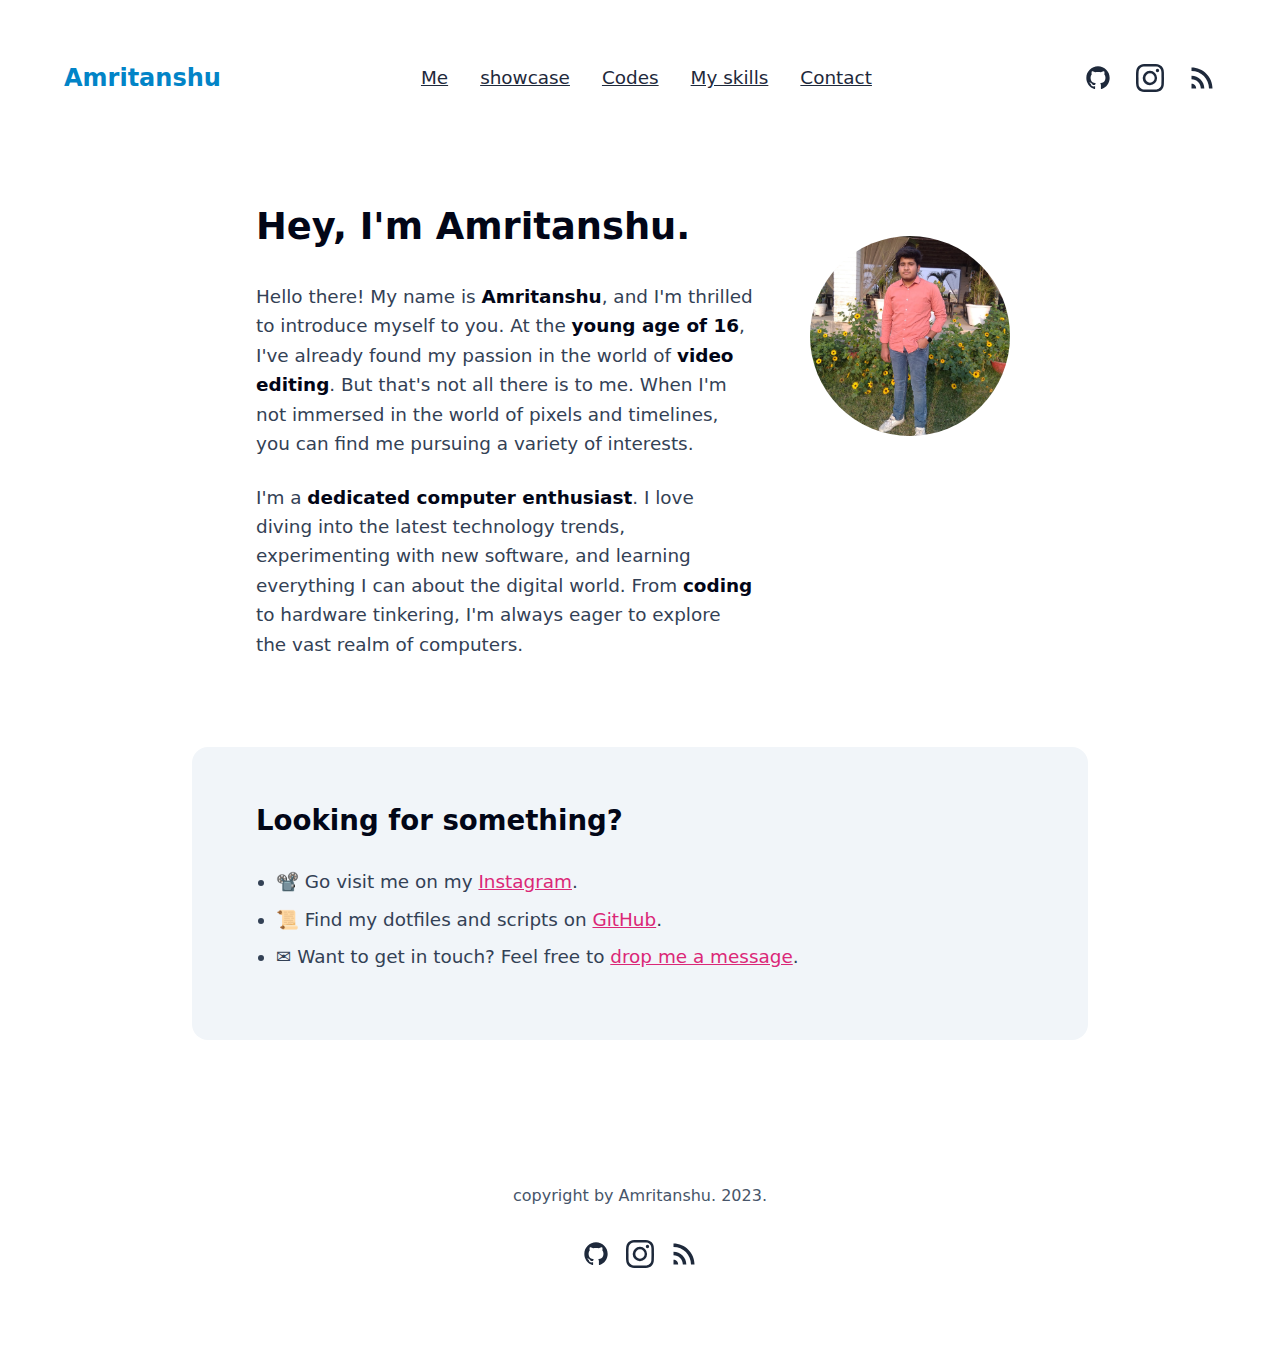
<file: index.html>
<!DOCTYPE html>
<html lang="en">
<head>
	<meta name="generator" content="Hugo 0.116.1">
	<meta charset="UTF-8" />
	<meta name="viewport" content="width=device-width, initial-scale=1.0" />
	<title>Amritanshu</title>
    
    <link rel="preload" href="css/style.css" as="style" onload="this.onload=null;this.rel='stylesheet'">
    <noscript><link rel="stylesheet" href="css/style.css"></noscript>
	<link rel="shortcut icon" href="/Assets/Icon.jpg" type="image/x-icon">
	</head>

<body>

<header class="site-header">
  <nav class="site-nav">
    <a class="logo" href="/index.html">
    Amritanshu 
    </a>

    <ul class="menu">
      <li>
        <a href="/blog">Me</a>
      </li><li>
        <a href="/Showcase/projects.html">showcase</a>
      </li><li>
        <a href="/Showcase/Codes.html">Codes</a>
      </li><li>
        <a href="Showcase/myskills.html">My skills</a>
      </li><li>
        <a href="mailto:anandamritanshu17@gmail.com">Contact</a>
      </li>
    </ul>

    <ul class="menu menu-social">
      <li>
        <a href="https://github.com/amroot141" target="_blank" rel="noopener noreferrer">
          <svg role="img" width="28" height="28" xmlns="http://www.w3.org/2000/svg" viewBox="0 0 24 24" ><title>GitHub</title><path fill='currentColor' d="M12.001 2C6.47598 2 2.00098 6.475 2.00098 12C2.00098 16.425 4.86348 20.1625 8.83848 21.4875C9.33848 21.575 9.52598 21.275 9.52598 21.0125C9.52598 20.775 9.51348 19.9875 9.51348 19.15C7.00098 19.6125 6.35098 18.5375 6.15098 17.975C6.03848 17.6875 5.55098 16.8 5.12598 16.5625C4.77598 16.375 4.27598 15.9125 5.11348 15.9C5.90098 15.8875 6.46348 16.625 6.65098 16.925C7.55098 18.4375 8.98848 18.0125 9.56348 17.75C9.65098 17.1 9.91348 16.6625 10.201 16.4125C7.97598 16.1625 5.65098 15.3 5.65098 11.475C5.65098 10.3875 6.03848 9.4875 6.67598 8.7875C6.57598 8.5375 6.22598 7.5125 6.77598 6.1375C6.77598 6.1375 7.61348 5.875 9.52598 7.1625C10.326 6.9375 11.176 6.825 12.026 6.825C12.876 6.825 13.726 6.9375 14.526 7.1625C16.4385 5.8625 17.276 6.1375 17.276 6.1375C17.826 7.5125 17.476 8.5375 17.376 8.7875C18.0135 9.4875 18.401 10.375 18.401 11.475C18.401 15.3125 16.0635 16.1625 13.8385 16.4125C14.201 16.725 14.5135 17.325 14.5135 18.2625C14.5135 19.6 14.501 20.675 14.501 21.0125C14.501 21.275 14.6885 21.5875 15.1885 21.4875C19.259 20.1133 21.9999 16.2963 22.001 12C22.001 6.475 17.526 2 12.001 2Z"></path></svg>

        </a>
      </li><li>
        <a href="https://instagram.com/am.rit_gg" target="_blank" rel="noopener noreferrer">
         <svg xmlns="http://www.w3.org/2000/svg" width="28" height="28" fill="currentColor" class="bi bi-instagram" viewBox="0 0 16 16">
  <path d="M8 0C5.829 0 5.556.01 4.703.048 3.85.088 3.269.222 2.76.42a3.917 3.917 0 0 0-1.417.923A3.927 3.927 0 0 0 .42 2.76C.222 3.268.087 3.85.048 4.7.01 5.555 0 5.827 0 8.001c0 2.172.01 2.444.048 3.297.04.852.174 1.433.372 1.942.205.526.478.972.923 1.417.444.445.89.719 1.416.923.51.198 1.09.333 1.942.372C5.555 15.99 5.827 16 8 16s2.444-.01 3.298-.048c.851-.04 1.434-.174 1.943-.372a3.916 3.916 0 0 0 1.416-.923c.445-.445.718-.891.923-1.417.197-.509.332-1.09.372-1.942C15.99 10.445 16 10.173 16 8s-.01-2.445-.048-3.299c-.04-.851-.175-1.433-.372-1.941a3.926 3.926 0 0 0-.923-1.417A3.911 3.911 0 0 0 13.24.42c-.51-.198-1.092-.333-1.943-.372C10.443.01 10.172 0 7.998 0h.003zm-.717 1.442h.718c2.136 0 2.389.007 3.232.046.78.035 1.204.166 1.486.275.373.145.64.319.92.599.28.28.453.546.598.92.11.281.24.705.275 1.485.039.843.047 1.096.047 3.231s-.008 2.389-.047 3.232c-.035.78-.166 1.203-.275 1.485a2.47 2.47 0 0 1-.599.919c-.28.28-.546.453-.92.598-.28.11-.704.24-1.485.276-.843.038-1.096.047-3.232.047s-2.39-.009-3.233-.047c-.78-.036-1.203-.166-1.485-.276a2.478 2.478 0 0 1-.92-.598 2.48 2.48 0 0 1-.6-.92c-.109-.281-.24-.705-.275-1.485-.038-.843-.046-1.096-.046-3.233 0-2.136.008-2.388.046-3.231.036-.78.166-1.204.276-1.486.145-.373.319-.64.599-.92.28-.28.546-.453.92-.598.282-.11.705-.24 1.485-.276.738-.034 1.024-.044 2.515-.045v.002zm4.988 1.328a.96.96 0 1 0 0 1.92.96.96 0 0 0 0-1.92zm-4.27 1.122a4.109 4.109 0 1 0 0 8.217 4.109 4.109 0 0 0 0-8.217zm0 1.441a2.667 2.667 0 1 1 0 5.334 2.667 2.667 0 0 1 0-5.334z"/>

        </a>
      </li><li>
        <a href="/index.xml" target="_blank" rel="noopener noreferrer">
          <svg role="img" width="28" height="28" xmlns="http://www.w3.org/2000/svg" viewBox="0 0 24 24" ><title>RSS Feed</title><path fill='currentColor' d="M3 3C12.9411 3 21 11.0589 21 21H18C18 12.7157 11.2843 6 3 6V3ZM3 10C9.07513 10 14 14.9249 14 21H11C11 16.5817 7.41828 13 3 13V10ZM3 17C5.20914 17 7 18.7909 7 21H3V17Z"></path></svg>

        </a>
      </li>
    </ul>
  </nav>
</header>

<main class="content">


<section class="hero">
<div>
<h1>Hey, I&#39;m Amritanshu.</h1>
<p>Hello there! My name is <strong>Amritanshu</strong>, and I'm thrilled to introduce myself to you. At the <strong>young age of 16</strong>, I've already found my passion in the world of <strong>video editing</strong>. But that's not all there is to me. When I'm not immersed in the world of pixels and timelines, you can find me pursuing a variety of interests.
</p>
    <p>I'm a <strong>dedicated computer enthusiast</strong>. I love diving into the latest technology trends, experimenting with new software, and learning everything I can about the digital world. From <strong>coding</strong> to hardware tinkering, I'm always eager to explore the vast realm of computers.
     </p>

</div>
<figure>
    <picture>
     
      <img src="/Assets/main.jpg" alt="Amritanshu" loading="eager" width="150" height="150" />
    </picture>
</figure>


</section>

<div class="card">
    <div class="card-background"></div>
    <div class="card-content">
        <h2 id="looking-for-something">Looking for something?</h2>
<ul>
<li>📽 Go visit me on my <a href="instagram.com/am.rit_gg" target="_blank" rel="noopener"> Instagram</a>.</li>
<li>📜 Find my dotfiles and scripts on <a href="https://github.com/amroot141" target="_blank" rel="noopener">GitHub</a>.</li>
<li>✉ Want to get in touch? Feel free to <a href="mailto:anandamritanshu17@gmail.com">drop me a message</a>.</li>
</ul>

    </div>
</div>

</main>

<footer class="site-footer">
    <p>copyright by Amritanshu. 2023.</p>
   
    <ul class="menu menu-social">
      <li>
        <a href="https://github.com/amroot141" target="_blank" rel="noopener noreferrer">
          <svg role="img" width="28" height="28" xmlns="http://www.w3.org/2000/svg" viewBox="0 0 24 24" ><title>GitHub</title><path fill='currentColor' d="M12.001 2C6.47598 2 2.00098 6.475 2.00098 12C2.00098 16.425 4.86348 20.1625 8.83848 21.4875C9.33848 21.575 9.52598 21.275 9.52598 21.0125C9.52598 20.775 9.51348 19.9875 9.51348 19.15C7.00098 19.6125 6.35098 18.5375 6.15098 17.975C6.03848 17.6875 5.55098 16.8 5.12598 16.5625C4.77598 16.375 4.27598 15.9125 5.11348 15.9C5.90098 15.8875 6.46348 16.625 6.65098 16.925C7.55098 18.4375 8.98848 18.0125 9.56348 17.75C9.65098 17.1 9.91348 16.6625 10.201 16.4125C7.97598 16.1625 5.65098 15.3 5.65098 11.475C5.65098 10.3875 6.03848 9.4875 6.67598 8.7875C6.57598 8.5375 6.22598 7.5125 6.77598 6.1375C6.77598 6.1375 7.61348 5.875 9.52598 7.1625C10.326 6.9375 11.176 6.825 12.026 6.825C12.876 6.825 13.726 6.9375 14.526 7.1625C16.4385 5.8625 17.276 6.1375 17.276 6.1375C17.826 7.5125 17.476 8.5375 17.376 8.7875C18.0135 9.4875 18.401 10.375 18.401 11.475C18.401 15.3125 16.0635 16.1625 13.8385 16.4125C14.201 16.725 14.5135 17.325 14.5135 18.2625C14.5135 19.6 14.501 20.675 14.501 21.0125C14.501 21.275 14.6885 21.5875 15.1885 21.4875C19.259 20.1133 21.9999 16.2963 22.001 12C22.001 6.475 17.526 2 12.001 2Z"></path></svg>

        </a>
      </li><li>
        <a href="https://instagram.com/am.rit_gg" target="_blank" rel="noopener noreferrer">
         <svg xmlns="http://www.w3.org/2000/svg" width="28" height="28" fill="currentColor" class="bi bi-instagram" viewBox="0 0 16 16">
  <path d="M8 0C5.829 0 5.556.01 4.703.048 3.85.088 3.269.222 2.76.42a3.917 3.917 0 0 0-1.417.923A3.927 3.927 0 0 0 .42 2.76C.222 3.268.087 3.85.048 4.7.01 5.555 0 5.827 0 8.001c0 2.172.01 2.444.048 3.297.04.852.174 1.433.372 1.942.205.526.478.972.923 1.417.444.445.89.719 1.416.923.51.198 1.09.333 1.942.372C5.555 15.99 5.827 16 8 16s2.444-.01 3.298-.048c.851-.04 1.434-.174 1.943-.372a3.916 3.916 0 0 0 1.416-.923c.445-.445.718-.891.923-1.417.197-.509.332-1.09.372-1.942C15.99 10.445 16 10.173 16 8s-.01-2.445-.048-3.299c-.04-.851-.175-1.433-.372-1.941a3.926 3.926 0 0 0-.923-1.417A3.911 3.911 0 0 0 13.24.42c-.51-.198-1.092-.333-1.943-.372C10.443.01 10.172 0 7.998 0h.003zm-.717 1.442h.718c2.136 0 2.389.007 3.232.046.78.035 1.204.166 1.486.275.373.145.64.319.92.599.28.28.453.546.598.92.11.281.24.705.275 1.485.039.843.047 1.096.047 3.231s-.008 2.389-.047 3.232c-.035.78-.166 1.203-.275 1.485a2.47 2.47 0 0 1-.599.919c-.28.28-.546.453-.92.598-.28.11-.704.24-1.485.276-.843.038-1.096.047-3.232.047s-2.39-.009-3.233-.047c-.78-.036-1.203-.166-1.485-.276a2.478 2.478 0 0 1-.92-.598 2.48 2.48 0 0 1-.6-.92c-.109-.281-.24-.705-.275-1.485-.038-.843-.046-1.096-.046-3.233 0-2.136.008-2.388.046-3.231.036-.78.166-1.204.276-1.486.145-.373.319-.64.599-.92.28-.28.546-.453.92-.598.282-.11.705-.24 1.485-.276.738-.034 1.024-.044 2.515-.045v.002zm4.988 1.328a.96.96 0 1 0 0 1.92.96.96 0 0 0 0-1.92zm-4.27 1.122a4.109 4.109 0 1 0 0 8.217 4.109 4.109 0 0 0 0-8.217zm0 1.441a2.667 2.667 0 1 1 0 5.334 2.667 2.667 0 0 1 0-5.334z"/>

        </a>
      </li><li>
        <a href="/index.xml" target="_blank" rel="noopener noreferrer">
          <svg role="img" width="28" height="28" xmlns="http://www.w3.org/2000/svg" viewBox="0 0 24 24" ><title>RSS Feed</title><path fill='currentColor' d="M3 3C12.9411 3 21 11.0589 21 21H18C18 12.7157 11.2843 6 3 6V3ZM3 10C9.07513 10 14 14.9249 14 21H11C11 16.5817 7.41828 13 3 13V10ZM3 17C5.20914 17 7 18.7909 7 21H3V17Z"></path></svg>

        </a>
      </li>
    </ul>
</footer>

</body>
</html>
</file>
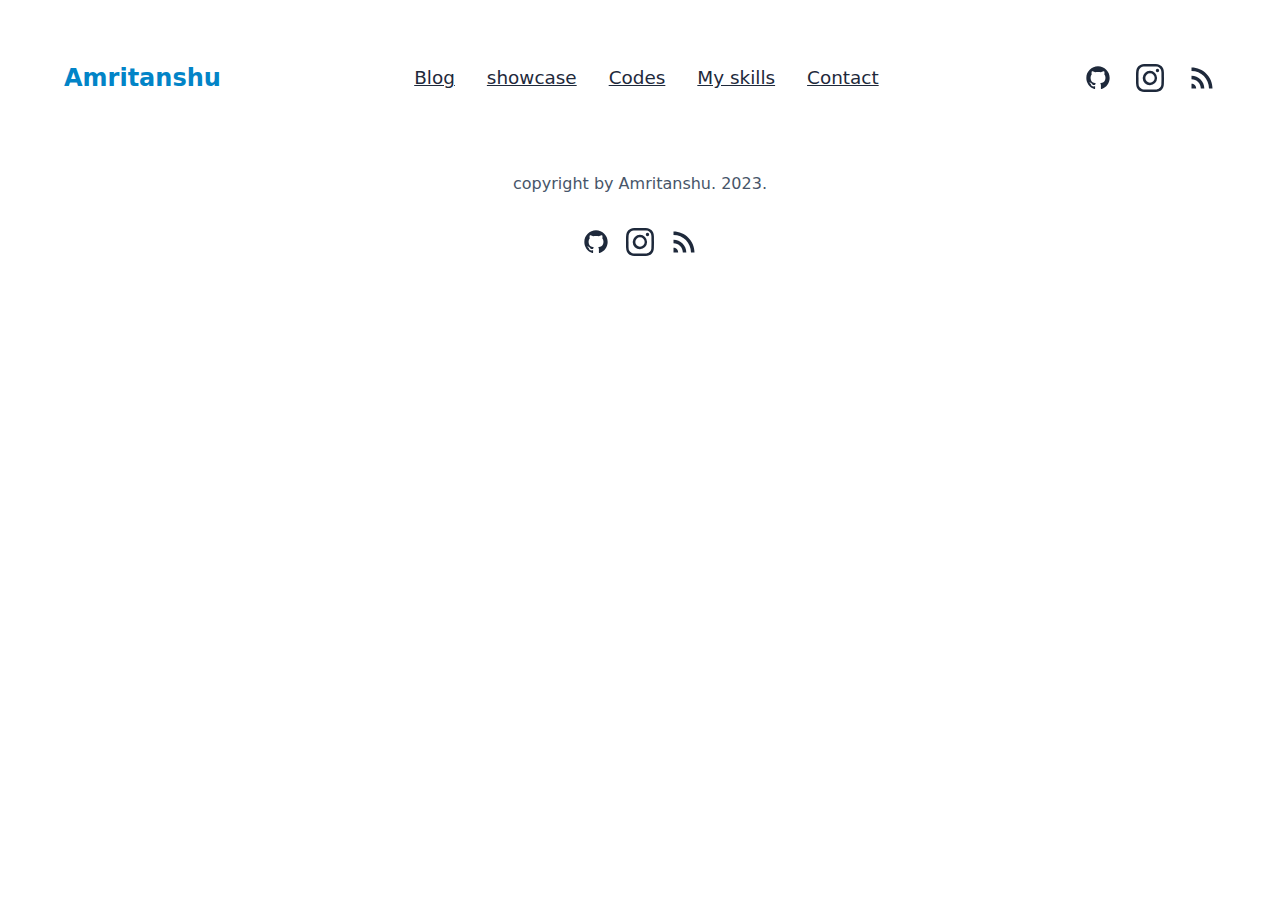
<file: Codes.html>
<html lang="en">
<head>
	<meta name="generator" content="Hugo 0.116.1">
	<meta charset="UTF-8" />
	<meta name="viewport" content="width=device-width, initial-scale=1.0" />
	<title>Amritanshu</title>
    
 <link rel="preload" href="style.css" as="style" onload="this.onload=null;this.rel='stylesheet'">
    <noscript><link rel="stylesheet" href="style.css"></noscript>
    
	<link rel="shortcut icon" href="https://lh3.googleusercontent.com/pw/[base64]w472-h472-s-no?authuser=0" type="image/x-icon">
	</head>

<body>
<header class="site-header">
  <nav class="site-nav">
    <a class="logo" href="/index.html">
    Amritanshu 
    </a>

    <ul class="menu">
      <li>
        <a href="/blog">Blog</a>
      </li><li>
        <a href="Showcase/projects.html">showcase</a>
      </li><li>
        <a href="/Codes.html">Codes</a>
      </li><li>
        <a href="/myskills">My skills</a>
      </li><li>
        <a href="mailto:anandamritanshu17@gmail.com">Contact</a>
      </li>
    </ul>

    <ul class="menu menu-social">
      <li>
        <a href="https://github.com/amroot141" target="_blank" rel="noopener noreferrer">
          <svg role="img" width="28" height="28" xmlns="http://www.w3.org/2000/svg" viewBox="0 0 24 24" ><title>GitHub</title><path fill='currentColor' d="M12.001 2C6.47598 2 2.00098 6.475 2.00098 12C2.00098 16.425 4.86348 20.1625 8.83848 21.4875C9.33848 21.575 9.52598 21.275 9.52598 21.0125C9.52598 20.775 9.51348 19.9875 9.51348 19.15C7.00098 19.6125 6.35098 18.5375 6.15098 17.975C6.03848 17.6875 5.55098 16.8 5.12598 16.5625C4.77598 16.375 4.27598 15.9125 5.11348 15.9C5.90098 15.8875 6.46348 16.625 6.65098 16.925C7.55098 18.4375 8.98848 18.0125 9.56348 17.75C9.65098 17.1 9.91348 16.6625 10.201 16.4125C7.97598 16.1625 5.65098 15.3 5.65098 11.475C5.65098 10.3875 6.03848 9.4875 6.67598 8.7875C6.57598 8.5375 6.22598 7.5125 6.77598 6.1375C6.77598 6.1375 7.61348 5.875 9.52598 7.1625C10.326 6.9375 11.176 6.825 12.026 6.825C12.876 6.825 13.726 6.9375 14.526 7.1625C16.4385 5.8625 17.276 6.1375 17.276 6.1375C17.826 7.5125 17.476 8.5375 17.376 8.7875C18.0135 9.4875 18.401 10.375 18.401 11.475C18.401 15.3125 16.0635 16.1625 13.8385 16.4125C14.201 16.725 14.5135 17.325 14.5135 18.2625C14.5135 19.6 14.501 20.675 14.501 21.0125C14.501 21.275 14.6885 21.5875 15.1885 21.4875C19.259 20.1133 21.9999 16.2963 22.001 12C22.001 6.475 17.526 2 12.001 2Z"></path></svg>

        </a>
      </li><li>
        <a href="https://instagram.com/am.rit_gg" target="_blank" rel="noopener noreferrer">
         <svg xmlns="http://www.w3.org/2000/svg" width="28" height="28" fill="currentColor" class="bi bi-instagram" viewBox="0 0 16 16">
  <path d="M8 0C5.829 0 5.556.01 4.703.048 3.85.088 3.269.222 2.76.42a3.917 3.917 0 0 0-1.417.923A3.927 3.927 0 0 0 .42 2.76C.222 3.268.087 3.85.048 4.7.01 5.555 0 5.827 0 8.001c0 2.172.01 2.444.048 3.297.04.852.174 1.433.372 1.942.205.526.478.972.923 1.417.444.445.89.719 1.416.923.51.198 1.09.333 1.942.372C5.555 15.99 5.827 16 8 16s2.444-.01 3.298-.048c.851-.04 1.434-.174 1.943-.372a3.916 3.916 0 0 0 1.416-.923c.445-.445.718-.891.923-1.417.197-.509.332-1.09.372-1.942C15.99 10.445 16 10.173 16 8s-.01-2.445-.048-3.299c-.04-.851-.175-1.433-.372-1.941a3.926 3.926 0 0 0-.923-1.417A3.911 3.911 0 0 0 13.24.42c-.51-.198-1.092-.333-1.943-.372C10.443.01 10.172 0 7.998 0h.003zm-.717 1.442h.718c2.136 0 2.389.007 3.232.046.78.035 1.204.166 1.486.275.373.145.64.319.92.599.28.28.453.546.598.92.11.281.24.705.275 1.485.039.843.047 1.096.047 3.231s-.008 2.389-.047 3.232c-.035.78-.166 1.203-.275 1.485a2.47 2.47 0 0 1-.599.919c-.28.28-.546.453-.92.598-.28.11-.704.24-1.485.276-.843.038-1.096.047-3.232.047s-2.39-.009-3.233-.047c-.78-.036-1.203-.166-1.485-.276a2.478 2.478 0 0 1-.92-.598 2.48 2.48 0 0 1-.6-.92c-.109-.281-.24-.705-.275-1.485-.038-.843-.046-1.096-.046-3.233 0-2.136.008-2.388.046-3.231.036-.78.166-1.204.276-1.486.145-.373.319-.64.599-.92.28-.28.546-.453.92-.598.282-.11.705-.24 1.485-.276.738-.034 1.024-.044 2.515-.045v.002zm4.988 1.328a.96.96 0 1 0 0 1.92.96.96 0 0 0 0-1.92zm-4.27 1.122a4.109 4.109 0 1 0 0 8.217 4.109 4.109 0 0 0 0-8.217zm0 1.441a2.667 2.667 0 1 1 0 5.334 2.667 2.667 0 0 1 0-5.334z"/>

        </a>
      </li><li>
        <a href="/index.xml" target="_blank" rel="noopener noreferrer">
          <svg role="img" width="28" height="28" xmlns="http://www.w3.org/2000/svg" viewBox="0 0 24 24" ><title>RSS Feed</title><path fill='currentColor' d="M3 3C12.9411 3 21 11.0589 21 21H18C18 12.7157 11.2843 6 3 6V3ZM3 10C9.07513 10 14 14.9249 14 21H11C11 16.5817 7.41828 13 3 13V10ZM3 17C5.20914 17 7 18.7909 7 21H3V17Z"></path></svg>

        </a>
      </li>
    </ul>
  </nav>
</header>


    
<footer class="site-footer">
    <p>copyright by Amritanshu. 2023.</p>
   
    <ul class="menu menu-social">
      <li>
        <a href="https://github.com/amroot141" target="_blank" rel="noopener noreferrer">
          <svg role="img" width="28" height="28" xmlns="http://www.w3.org/2000/svg" viewBox="0 0 24 24" ><title>GitHub</title><path fill='currentColor' d="M12.001 2C6.47598 2 2.00098 6.475 2.00098 12C2.00098 16.425 4.86348 20.1625 8.83848 21.4875C9.33848 21.575 9.52598 21.275 9.52598 21.0125C9.52598 20.775 9.51348 19.9875 9.51348 19.15C7.00098 19.6125 6.35098 18.5375 6.15098 17.975C6.03848 17.6875 5.55098 16.8 5.12598 16.5625C4.77598 16.375 4.27598 15.9125 5.11348 15.9C5.90098 15.8875 6.46348 16.625 6.65098 16.925C7.55098 18.4375 8.98848 18.0125 9.56348 17.75C9.65098 17.1 9.91348 16.6625 10.201 16.4125C7.97598 16.1625 5.65098 15.3 5.65098 11.475C5.65098 10.3875 6.03848 9.4875 6.67598 8.7875C6.57598 8.5375 6.22598 7.5125 6.77598 6.1375C6.77598 6.1375 7.61348 5.875 9.52598 7.1625C10.326 6.9375 11.176 6.825 12.026 6.825C12.876 6.825 13.726 6.9375 14.526 7.1625C16.4385 5.8625 17.276 6.1375 17.276 6.1375C17.826 7.5125 17.476 8.5375 17.376 8.7875C18.0135 9.4875 18.401 10.375 18.401 11.475C18.401 15.3125 16.0635 16.1625 13.8385 16.4125C14.201 16.725 14.5135 17.325 14.5135 18.2625C14.5135 19.6 14.501 20.675 14.501 21.0125C14.501 21.275 14.6885 21.5875 15.1885 21.4875C19.259 20.1133 21.9999 16.2963 22.001 12C22.001 6.475 17.526 2 12.001 2Z"></path></svg>

        </a>
      </li><li>
        <a href="https://instagram.com/am.rit_gg" target="_blank" rel="noopener noreferrer">
         <svg xmlns="http://www.w3.org/2000/svg" width="28" height="28" fill="currentColor" class="bi bi-instagram" viewBox="0 0 16 16">
  <path d="M8 0C5.829 0 5.556.01 4.703.048 3.85.088 3.269.222 2.76.42a3.917 3.917 0 0 0-1.417.923A3.927 3.927 0 0 0 .42 2.76C.222 3.268.087 3.85.048 4.7.01 5.555 0 5.827 0 8.001c0 2.172.01 2.444.048 3.297.04.852.174 1.433.372 1.942.205.526.478.972.923 1.417.444.445.89.719 1.416.923.51.198 1.09.333 1.942.372C5.555 15.99 5.827 16 8 16s2.444-.01 3.298-.048c.851-.04 1.434-.174 1.943-.372a3.916 3.916 0 0 0 1.416-.923c.445-.445.718-.891.923-1.417.197-.509.332-1.09.372-1.942C15.99 10.445 16 10.173 16 8s-.01-2.445-.048-3.299c-.04-.851-.175-1.433-.372-1.941a3.926 3.926 0 0 0-.923-1.417A3.911 3.911 0 0 0 13.24.42c-.51-.198-1.092-.333-1.943-.372C10.443.01 10.172 0 7.998 0h.003zm-.717 1.442h.718c2.136 0 2.389.007 3.232.046.78.035 1.204.166 1.486.275.373.145.64.319.92.599.28.28.453.546.598.92.11.281.24.705.275 1.485.039.843.047 1.096.047 3.231s-.008 2.389-.047 3.232c-.035.78-.166 1.203-.275 1.485a2.47 2.47 0 0 1-.599.919c-.28.28-.546.453-.92.598-.28.11-.704.24-1.485.276-.843.038-1.096.047-3.232.047s-2.39-.009-3.233-.047c-.78-.036-1.203-.166-1.485-.276a2.478 2.478 0 0 1-.92-.598 2.48 2.48 0 0 1-.6-.92c-.109-.281-.24-.705-.275-1.485-.038-.843-.046-1.096-.046-3.233 0-2.136.008-2.388.046-3.231.036-.78.166-1.204.276-1.486.145-.373.319-.64.599-.92.28-.28.546-.453.92-.598.282-.11.705-.24 1.485-.276.738-.034 1.024-.044 2.515-.045v.002zm4.988 1.328a.96.96 0 1 0 0 1.92.96.96 0 0 0 0-1.92zm-4.27 1.122a4.109 4.109 0 1 0 0 8.217 4.109 4.109 0 0 0 0-8.217zm0 1.441a2.667 2.667 0 1 1 0 5.334 2.667 2.667 0 0 1 0-5.334z"/>

        </a>
      </li><li>
        <a href="/index.xml" target="_blank" rel="noopener noreferrer">
          <svg role="img" width="28" height="28" xmlns="http://www.w3.org/2000/svg" viewBox="0 0 24 24" ><title>RSS Feed</title><path fill='currentColor' d="M3 3C12.9411 3 21 11.0589 21 21H18C18 12.7157 11.2843 6 3 6V3ZM3 10C9.07513 10 14 14.9249 14 21H11C11 16.5817 7.41828 13 3 13V10ZM3 17C5.20914 17 7 18.7909 7 21H3V17Z"></path></svg>

        </a>
      </li>
    </ul>
</footer>

</body>
</html>
</file>
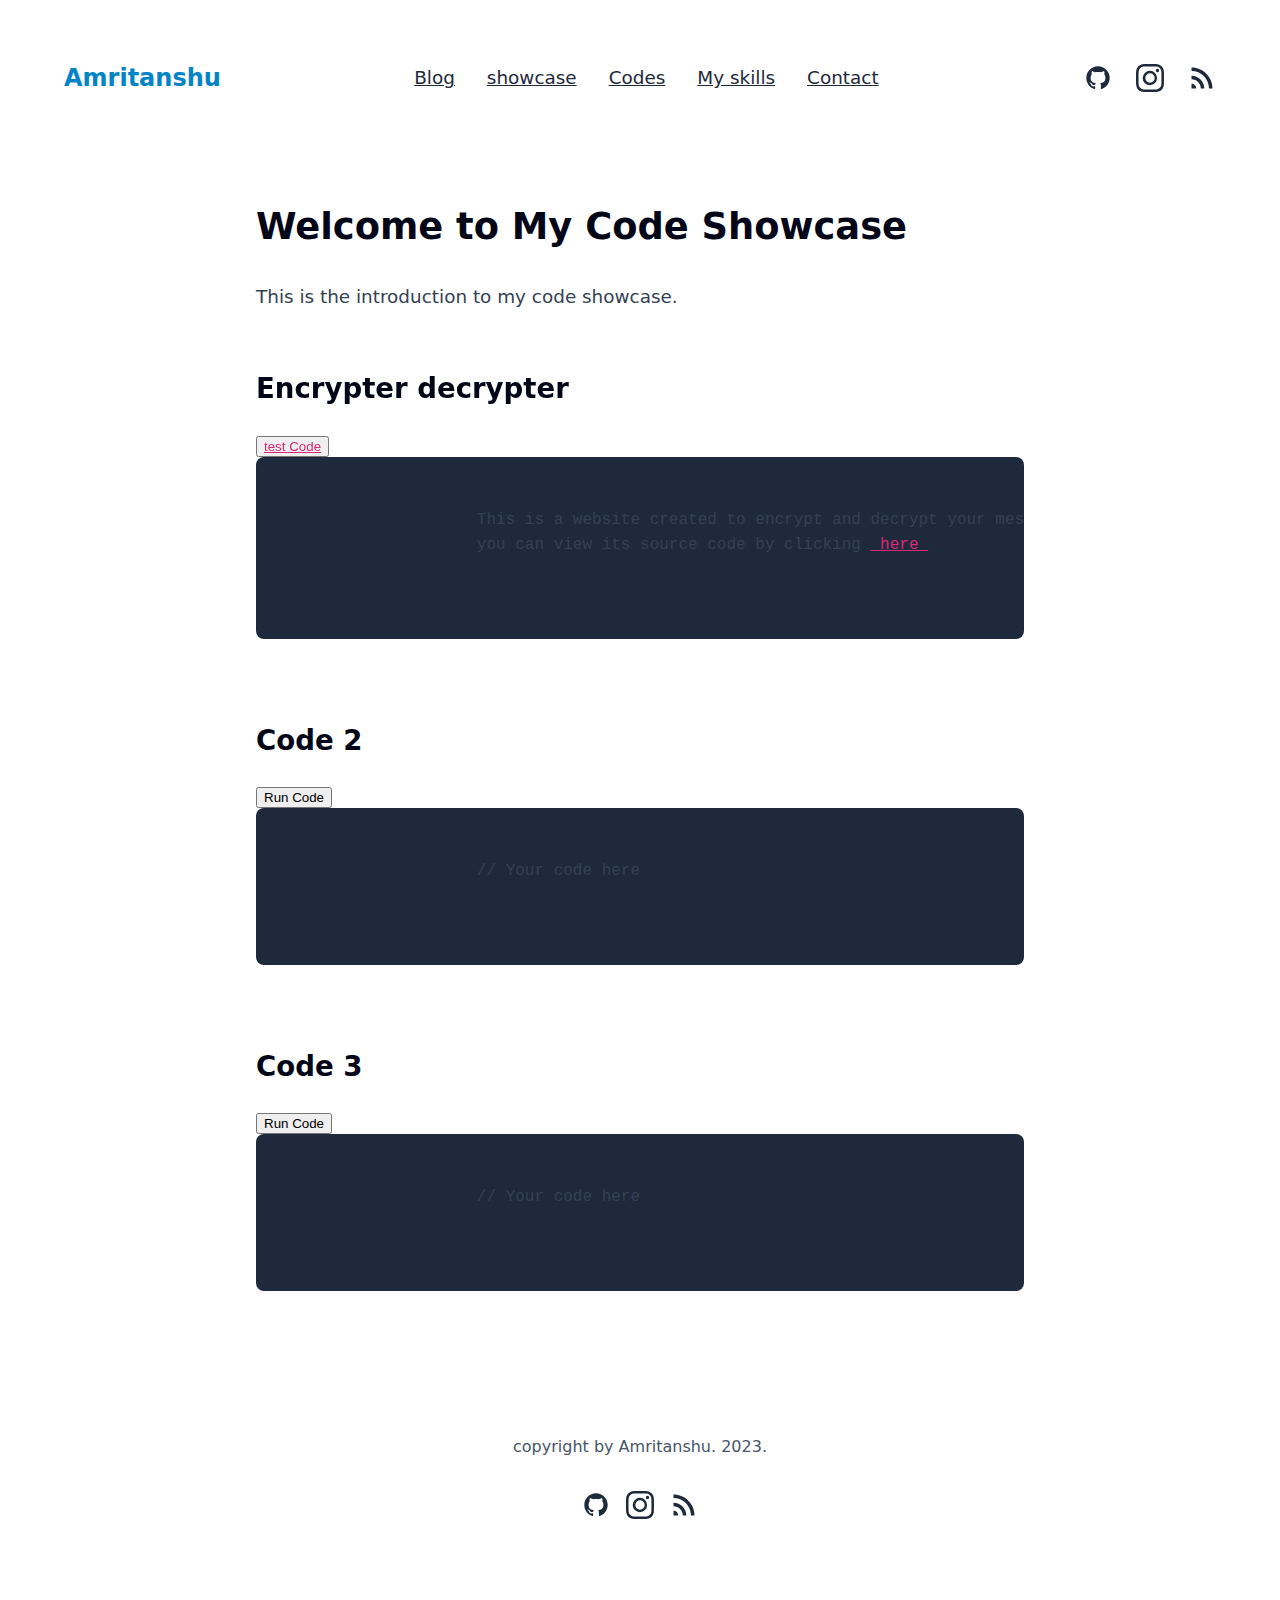
<file: Showcase/Codes.html>
<html lang="en">
<head>
	<meta name="generator" content="Hugo 0.116.1">
	<meta charset="UTF-8" />
	<meta name="viewport" content="width=device-width, initial-scale=1.0" />
	<title>Amritanshu</title>
    
 <link rel="preload" href="/css/style.css" as="style" onload="this.onload=null;this.rel='stylesheet'">
    <noscript><link rel="stylesheet" href="/css/style.css"></noscript>
    
	<link rel="shortcut icon" href="https://lh3.googleusercontent.com/pw/[base64]w472-h472-s-no?authuser=0" type="image/x-icon">
	</head>

<body>
  <header class="site-header">
    <nav class="site-nav">
      <a class="logo" href="/index.html">
      Amritanshu 
      </a>
  
      <ul class="menu">
        <li>
          <a href="/blog">Blog</a>
        </li><li>
          <a href="/Showcase/projects.html">showcase</a>
        </li><li>
          <a href="/Showcase/Codes.html">Codes</a>
        </li><li>
          <a href="Showcase/myskills.html">My skills</a>
        </li><li>
          <a href="mailto:anandamritanshu17@gmail.com">Contact</a>
        </li>
      </ul>
  
      <ul class="menu menu-social">
        <li>
          <a href="https://github.com/amroot141" target="_blank" rel="noopener noreferrer">
            <svg role="img" width="28" height="28" xmlns="http://www.w3.org/2000/svg" viewBox="0 0 24 24" ><title>GitHub</title><path fill='currentColor' d="M12.001 2C6.47598 2 2.00098 6.475 2.00098 12C2.00098 16.425 4.86348 20.1625 8.83848 21.4875C9.33848 21.575 9.52598 21.275 9.52598 21.0125C9.52598 20.775 9.51348 19.9875 9.51348 19.15C7.00098 19.6125 6.35098 18.5375 6.15098 17.975C6.03848 17.6875 5.55098 16.8 5.12598 16.5625C4.77598 16.375 4.27598 15.9125 5.11348 15.9C5.90098 15.8875 6.46348 16.625 6.65098 16.925C7.55098 18.4375 8.98848 18.0125 9.56348 17.75C9.65098 17.1 9.91348 16.6625 10.201 16.4125C7.97598 16.1625 5.65098 15.3 5.65098 11.475C5.65098 10.3875 6.03848 9.4875 6.67598 8.7875C6.57598 8.5375 6.22598 7.5125 6.77598 6.1375C6.77598 6.1375 7.61348 5.875 9.52598 7.1625C10.326 6.9375 11.176 6.825 12.026 6.825C12.876 6.825 13.726 6.9375 14.526 7.1625C16.4385 5.8625 17.276 6.1375 17.276 6.1375C17.826 7.5125 17.476 8.5375 17.376 8.7875C18.0135 9.4875 18.401 10.375 18.401 11.475C18.401 15.3125 16.0635 16.1625 13.8385 16.4125C14.201 16.725 14.5135 17.325 14.5135 18.2625C14.5135 19.6 14.501 20.675 14.501 21.0125C14.501 21.275 14.6885 21.5875 15.1885 21.4875C19.259 20.1133 21.9999 16.2963 22.001 12C22.001 6.475 17.526 2 12.001 2Z"></path></svg>
  
          </a>
        </li><li>
          <a href="https://instagram.com/am.rit_gg" target="_blank" rel="noopener noreferrer">
           <svg xmlns="http://www.w3.org/2000/svg" width="28" height="28" fill="currentColor" class="bi bi-instagram" viewBox="0 0 16 16">
    <path d="M8 0C5.829 0 5.556.01 4.703.048 3.85.088 3.269.222 2.76.42a3.917 3.917 0 0 0-1.417.923A3.927 3.927 0 0 0 .42 2.76C.222 3.268.087 3.85.048 4.7.01 5.555 0 5.827 0 8.001c0 2.172.01 2.444.048 3.297.04.852.174 1.433.372 1.942.205.526.478.972.923 1.417.444.445.89.719 1.416.923.51.198 1.09.333 1.942.372C5.555 15.99 5.827 16 8 16s2.444-.01 3.298-.048c.851-.04 1.434-.174 1.943-.372a3.916 3.916 0 0 0 1.416-.923c.445-.445.718-.891.923-1.417.197-.509.332-1.09.372-1.942C15.99 10.445 16 10.173 16 8s-.01-2.445-.048-3.299c-.04-.851-.175-1.433-.372-1.941a3.926 3.926 0 0 0-.923-1.417A3.911 3.911 0 0 0 13.24.42c-.51-.198-1.092-.333-1.943-.372C10.443.01 10.172 0 7.998 0h.003zm-.717 1.442h.718c2.136 0 2.389.007 3.232.046.78.035 1.204.166 1.486.275.373.145.64.319.92.599.28.28.453.546.598.92.11.281.24.705.275 1.485.039.843.047 1.096.047 3.231s-.008 2.389-.047 3.232c-.035.78-.166 1.203-.275 1.485a2.47 2.47 0 0 1-.599.919c-.28.28-.546.453-.92.598-.28.11-.704.24-1.485.276-.843.038-1.096.047-3.232.047s-2.39-.009-3.233-.047c-.78-.036-1.203-.166-1.485-.276a2.478 2.478 0 0 1-.92-.598 2.48 2.48 0 0 1-.6-.92c-.109-.281-.24-.705-.275-1.485-.038-.843-.046-1.096-.046-3.233 0-2.136.008-2.388.046-3.231.036-.78.166-1.204.276-1.486.145-.373.319-.64.599-.92.28-.28.546-.453.92-.598.282-.11.705-.24 1.485-.276.738-.034 1.024-.044 2.515-.045v.002zm4.988 1.328a.96.96 0 1 0 0 1.92.96.96 0 0 0 0-1.92zm-4.27 1.122a4.109 4.109 0 1 0 0 8.217 4.109 4.109 0 0 0 0-8.217zm0 1.441a2.667 2.667 0 1 1 0 5.334 2.667 2.667 0 0 1 0-5.334z"/>
  
          </a>
        </li><li>
          <a href="/index.xml" target="_blank" rel="noopener noreferrer">
            <svg role="img" width="28" height="28" xmlns="http://www.w3.org/2000/svg" viewBox="0 0 24 24" ><title>RSS Feed</title><path fill='currentColor' d="M3 3C12.9411 3 21 11.0589 21 21H18C18 12.7157 11.2843 6 3 6V3ZM3 10C9.07513 10 14 14.9249 14 21H11C11 16.5817 7.41828 13 3 13V10ZM3 17C5.20914 17 7 18.7909 7 21H3V17Z"></path></svg>
  
          </a>
        </li>
      </ul>
    </nav>
  </header>
  <main class="content">
    <section>
        <h1>Welcome to My Code Showcase</h1>
        <p>This is the introduction to my code showcase.</p>
    </section>

    <section class="code-section">
        <div class="code-header">
            <h2>Encrypter decrypter</h2>
            <button class="code-button button-85"><a href="https://encrypt-decrypter.vercel.app/">test Code</a> </button>
        </div>
        <div class="code-container">
            <pre>
                <code>
                    This is a website created to encrypt and decrypt your messages. 
                    you can view its source code by clicking <a href="https://github.com/amroot141/encrypter-decryper.git"> here </a>
                </code>
            </pre>
        </div>
    </section>

    <section class="code-section">
        <div class="code-header">
            <h2>Code 2</h2>
            <button class="code-button button-85">Run Code</button>
        </div>
        <div class="code-container">
            <pre>
                <code>
                    // Your code here
                </code>
            </pre>
        </div>
    </section>

    <section class="code-section">
        <div class="code-header">
            <h2>Code 3</h2>
            <button class="code-button button-85">Run Code</button>
        </div>
        <div class="code-container">
            <pre>
                <code>
                    // Your code here
                </code>
            </pre>
        </div>
    </section>
</main>



    
<footer class="site-footer">
    <p>copyright by Amritanshu. 2023.</p>
   
    <ul class="menu menu-social">
      <li>
        <a href="https://github.com/amroot141" target="_blank" rel="noopener noreferrer">
          <svg role="img" width="28" height="28" xmlns="http://www.w3.org/2000/svg" viewBox="0 0 24 24" ><title>GitHub</title><path fill='currentColor' d="M12.001 2C6.47598 2 2.00098 6.475 2.00098 12C2.00098 16.425 4.86348 20.1625 8.83848 21.4875C9.33848 21.575 9.52598 21.275 9.52598 21.0125C9.52598 20.775 9.51348 19.9875 9.51348 19.15C7.00098 19.6125 6.35098 18.5375 6.15098 17.975C6.03848 17.6875 5.55098 16.8 5.12598 16.5625C4.77598 16.375 4.27598 15.9125 5.11348 15.9C5.90098 15.8875 6.46348 16.625 6.65098 16.925C7.55098 18.4375 8.98848 18.0125 9.56348 17.75C9.65098 17.1 9.91348 16.6625 10.201 16.4125C7.97598 16.1625 5.65098 15.3 5.65098 11.475C5.65098 10.3875 6.03848 9.4875 6.67598 8.7875C6.57598 8.5375 6.22598 7.5125 6.77598 6.1375C6.77598 6.1375 7.61348 5.875 9.52598 7.1625C10.326 6.9375 11.176 6.825 12.026 6.825C12.876 6.825 13.726 6.9375 14.526 7.1625C16.4385 5.8625 17.276 6.1375 17.276 6.1375C17.826 7.5125 17.476 8.5375 17.376 8.7875C18.0135 9.4875 18.401 10.375 18.401 11.475C18.401 15.3125 16.0635 16.1625 13.8385 16.4125C14.201 16.725 14.5135 17.325 14.5135 18.2625C14.5135 19.6 14.501 20.675 14.501 21.0125C14.501 21.275 14.6885 21.5875 15.1885 21.4875C19.259 20.1133 21.9999 16.2963 22.001 12C22.001 6.475 17.526 2 12.001 2Z"></path></svg>

        </a>
      </li><li>
        <a href="https://instagram.com/am.rit_gg" target="_blank" rel="noopener noreferrer">
         <svg xmlns="http://www.w3.org/2000/svg" width="28" height="28" fill="currentColor" class="bi bi-instagram" viewBox="0 0 16 16">
  <path d="M8 0C5.829 0 5.556.01 4.703.048 3.85.088 3.269.222 2.76.42a3.917 3.917 0 0 0-1.417.923A3.927 3.927 0 0 0 .42 2.76C.222 3.268.087 3.85.048 4.7.01 5.555 0 5.827 0 8.001c0 2.172.01 2.444.048 3.297.04.852.174 1.433.372 1.942.205.526.478.972.923 1.417.444.445.89.719 1.416.923.51.198 1.09.333 1.942.372C5.555 15.99 5.827 16 8 16s2.444-.01 3.298-.048c.851-.04 1.434-.174 1.943-.372a3.916 3.916 0 0 0 1.416-.923c.445-.445.718-.891.923-1.417.197-.509.332-1.09.372-1.942C15.99 10.445 16 10.173 16 8s-.01-2.445-.048-3.299c-.04-.851-.175-1.433-.372-1.941a3.926 3.926 0 0 0-.923-1.417A3.911 3.911 0 0 0 13.24.42c-.51-.198-1.092-.333-1.943-.372C10.443.01 10.172 0 7.998 0h.003zm-.717 1.442h.718c2.136 0 2.389.007 3.232.046.78.035 1.204.166 1.486.275.373.145.64.319.92.599.28.28.453.546.598.92.11.281.24.705.275 1.485.039.843.047 1.096.047 3.231s-.008 2.389-.047 3.232c-.035.78-.166 1.203-.275 1.485a2.47 2.47 0 0 1-.599.919c-.28.28-.546.453-.92.598-.28.11-.704.24-1.485.276-.843.038-1.096.047-3.232.047s-2.39-.009-3.233-.047c-.78-.036-1.203-.166-1.485-.276a2.478 2.478 0 0 1-.92-.598 2.48 2.48 0 0 1-.6-.92c-.109-.281-.24-.705-.275-1.485-.038-.843-.046-1.096-.046-3.233 0-2.136.008-2.388.046-3.231.036-.78.166-1.204.276-1.486.145-.373.319-.64.599-.92.28-.28.546-.453.92-.598.282-.11.705-.24 1.485-.276.738-.034 1.024-.044 2.515-.045v.002zm4.988 1.328a.96.96 0 1 0 0 1.92.96.96 0 0 0 0-1.92zm-4.27 1.122a4.109 4.109 0 1 0 0 8.217 4.109 4.109 0 0 0 0-8.217zm0 1.441a2.667 2.667 0 1 1 0 5.334 2.667 2.667 0 0 1 0-5.334z"/>

        </a>
      </li><li>
        <a href="/index.xml" target="_blank" rel="noopener noreferrer">
          <svg role="img" width="28" height="28" xmlns="http://www.w3.org/2000/svg" viewBox="0 0 24 24" ><title>RSS Feed</title><path fill='currentColor' d="M3 3C12.9411 3 21 11.0589 21 21H18C18 12.7157 11.2843 6 3 6V3ZM3 10C9.07513 10 14 14.9249 14 21H11C11 16.5817 7.41828 13 3 13V10ZM3 17C5.20914 17 7 18.7909 7 21H3V17Z"></path></svg>

        </a>
      </li>
    </ul>
</footer>

</body>
</html>
</file>
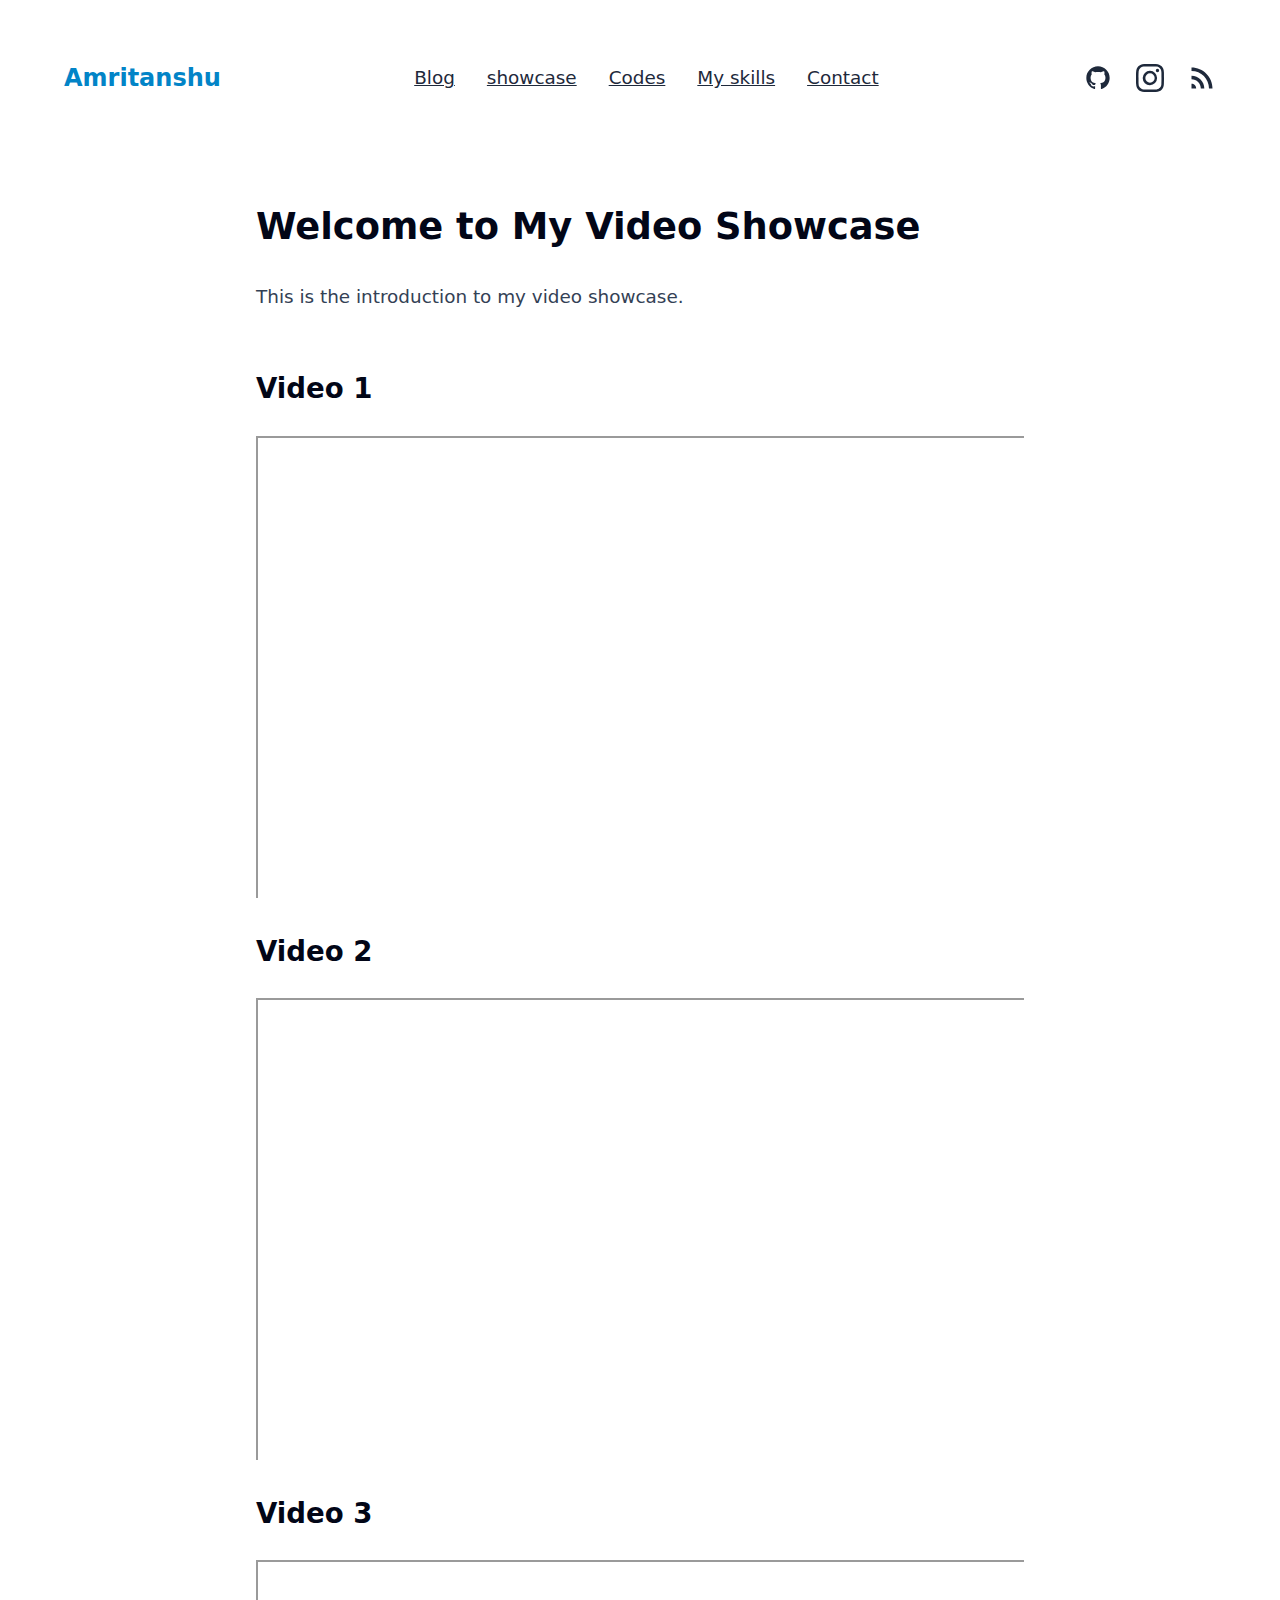
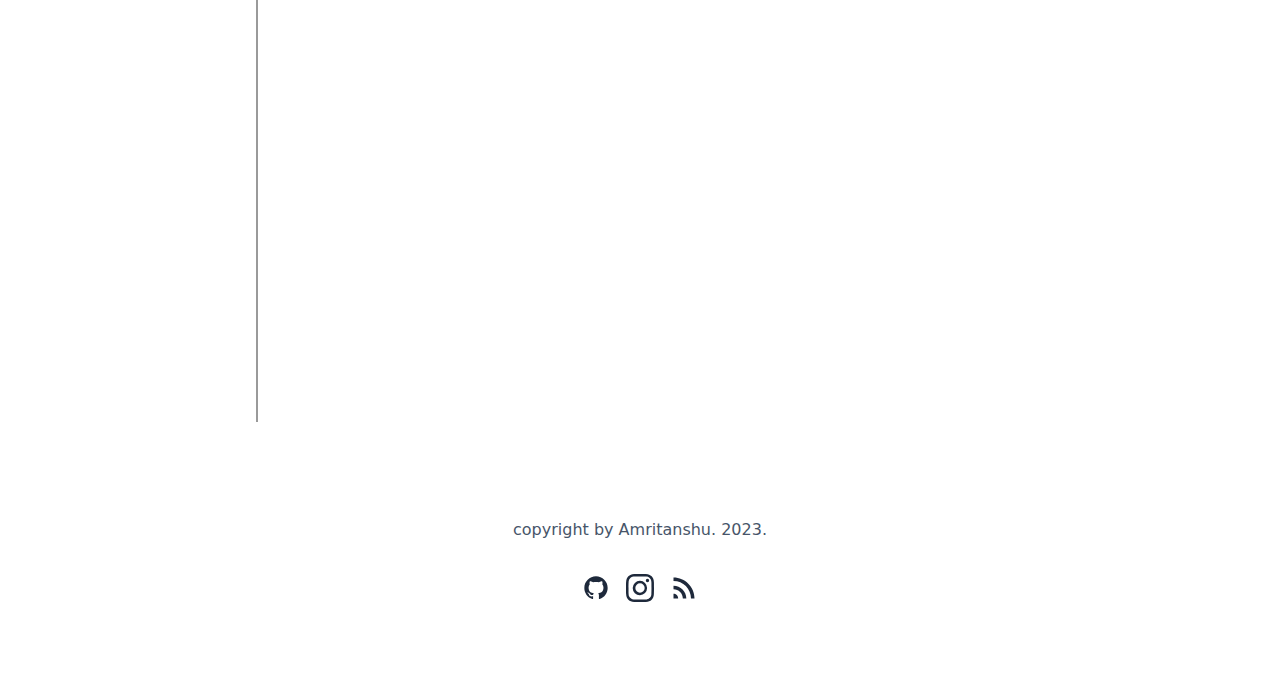
<file: Showcase/projects.html>
<html lang="en">
<head>
	<meta name="generator" content="Hugo 0.116.1">
	<meta charset="UTF-8" />
	<meta name="viewport" content="width=device-width, initial-scale=1.0" />
	<title>Amritanshu</title>
    
 <link rel="preload" href="/css/project.css" as="style" onload="this.onload=null;this.rel='stylesheet'">
    <noscript><link rel="stylesheet" href="/css/project.css"></noscript>
    
	<link rel="shortcut icon" href="https://lh3.googleusercontent.com/pw/[base64]w472-h472-s-no?authuser=0" type="image/x-icon">
	</head>

<body>
  <header class="site-header">
    <nav class="site-nav">
      <a class="logo" href="/index.html">
      Amritanshu 
      </a>
  
      <ul class="menu">
        <li>
          <a href="/blog">Blog</a>
        </li><li>
          <a href="/Showcase/projects.html">showcase</a>
        </li><li>
          <a href="/Showcase/Codes.html">Codes</a>
        </li><li>
          <a href="Showcase/myskills.html">My skills</a>
        </li><li>
          <a href="mailto:anandamritanshu17@gmail.com">Contact</a>
        </li>
      </ul>
  
      <ul class="menu menu-social">
        <li>
          <a href="https://github.com/amroot141" target="_blank" rel="noopener noreferrer">
            <svg role="img" width="28" height="28" xmlns="http://www.w3.org/2000/svg" viewBox="0 0 24 24" ><title>GitHub</title><path fill='currentColor' d="M12.001 2C6.47598 2 2.00098 6.475 2.00098 12C2.00098 16.425 4.86348 20.1625 8.83848 21.4875C9.33848 21.575 9.52598 21.275 9.52598 21.0125C9.52598 20.775 9.51348 19.9875 9.51348 19.15C7.00098 19.6125 6.35098 18.5375 6.15098 17.975C6.03848 17.6875 5.55098 16.8 5.12598 16.5625C4.77598 16.375 4.27598 15.9125 5.11348 15.9C5.90098 15.8875 6.46348 16.625 6.65098 16.925C7.55098 18.4375 8.98848 18.0125 9.56348 17.75C9.65098 17.1 9.91348 16.6625 10.201 16.4125C7.97598 16.1625 5.65098 15.3 5.65098 11.475C5.65098 10.3875 6.03848 9.4875 6.67598 8.7875C6.57598 8.5375 6.22598 7.5125 6.77598 6.1375C6.77598 6.1375 7.61348 5.875 9.52598 7.1625C10.326 6.9375 11.176 6.825 12.026 6.825C12.876 6.825 13.726 6.9375 14.526 7.1625C16.4385 5.8625 17.276 6.1375 17.276 6.1375C17.826 7.5125 17.476 8.5375 17.376 8.7875C18.0135 9.4875 18.401 10.375 18.401 11.475C18.401 15.3125 16.0635 16.1625 13.8385 16.4125C14.201 16.725 14.5135 17.325 14.5135 18.2625C14.5135 19.6 14.501 20.675 14.501 21.0125C14.501 21.275 14.6885 21.5875 15.1885 21.4875C19.259 20.1133 21.9999 16.2963 22.001 12C22.001 6.475 17.526 2 12.001 2Z"></path></svg>
  
          </a>
        </li><li>
          <a href="https://instagram.com/am.rit_gg" target="_blank" rel="noopener noreferrer">
           <svg xmlns="http://www.w3.org/2000/svg" width="28" height="28" fill="currentColor" class="bi bi-instagram" viewBox="0 0 16 16">
    <path d="M8 0C5.829 0 5.556.01 4.703.048 3.85.088 3.269.222 2.76.42a3.917 3.917 0 0 0-1.417.923A3.927 3.927 0 0 0 .42 2.76C.222 3.268.087 3.85.048 4.7.01 5.555 0 5.827 0 8.001c0 2.172.01 2.444.048 3.297.04.852.174 1.433.372 1.942.205.526.478.972.923 1.417.444.445.89.719 1.416.923.51.198 1.09.333 1.942.372C5.555 15.99 5.827 16 8 16s2.444-.01 3.298-.048c.851-.04 1.434-.174 1.943-.372a3.916 3.916 0 0 0 1.416-.923c.445-.445.718-.891.923-1.417.197-.509.332-1.09.372-1.942C15.99 10.445 16 10.173 16 8s-.01-2.445-.048-3.299c-.04-.851-.175-1.433-.372-1.941a3.926 3.926 0 0 0-.923-1.417A3.911 3.911 0 0 0 13.24.42c-.51-.198-1.092-.333-1.943-.372C10.443.01 10.172 0 7.998 0h.003zm-.717 1.442h.718c2.136 0 2.389.007 3.232.046.78.035 1.204.166 1.486.275.373.145.64.319.92.599.28.28.453.546.598.92.11.281.24.705.275 1.485.039.843.047 1.096.047 3.231s-.008 2.389-.047 3.232c-.035.78-.166 1.203-.275 1.485a2.47 2.47 0 0 1-.599.919c-.28.28-.546.453-.92.598-.28.11-.704.24-1.485.276-.843.038-1.096.047-3.232.047s-2.39-.009-3.233-.047c-.78-.036-1.203-.166-1.485-.276a2.478 2.478 0 0 1-.92-.598 2.48 2.48 0 0 1-.6-.92c-.109-.281-.24-.705-.275-1.485-.038-.843-.046-1.096-.046-3.233 0-2.136.008-2.388.046-3.231.036-.78.166-1.204.276-1.486.145-.373.319-.64.599-.92.28-.28.546-.453.92-.598.282-.11.705-.24 1.485-.276.738-.034 1.024-.044 2.515-.045v.002zm4.988 1.328a.96.96 0 1 0 0 1.92.96.96 0 0 0 0-1.92zm-4.27 1.122a4.109 4.109 0 1 0 0 8.217 4.109 4.109 0 0 0 0-8.217zm0 1.441a2.667 2.667 0 1 1 0 5.334 2.667 2.667 0 0 1 0-5.334z"/>
  
          </a>
        </li><li>
          <a href="/index.xml" target="_blank" rel="noopener noreferrer">
            <svg role="img" width="28" height="28" xmlns="http://www.w3.org/2000/svg" viewBox="0 0 24 24" ><title>RSS Feed</title><path fill='currentColor' d="M3 3C12.9411 3 21 11.0589 21 21H18C18 12.7157 11.2843 6 3 6V3ZM3 10C9.07513 10 14 14.9249 14 21H11C11 16.5817 7.41828 13 3 13V10ZM3 17C5.20914 17 7 18.7909 7 21H3V17Z"></path></svg>
  
          </a>
        </li>
      </ul>
    </nav>
  </header>
  

<main class="content">
    <section>
        <h1>Welcome to My Video Showcase</h1>
        <p>This is the introduction to my video showcase.</p>
    </section>

    <section>
        <h2>Video 1</h2>
        <div class="video-container">
            <iframe src="https://www.youtube.com/embed/VIDEO_ID_1"></iframe>
        </div>
    </section>

    <section>
        <h2>Video 2</h2>
        <div class="video-container">
            <iframe src="https://www.youtube.com/embed/VIDEO_ID_2"></iframe>
        </div>
    </section>

    <section>
        <h2>Video 3</h2>
        <div class="video-container">
            <iframe src="https://www.youtube.com/embed/VIDEO_ID_3"></iframe>
        </div>
    </section>
</main>
<footer class="site-footer">
    <p>copyright by Amritanshu. 2023.</p>
   
    <ul class="menu menu-social">
      <li>
        <a href="https://github.com/amroot141" target="_blank" rel="noopener noreferrer">
          <svg role="img" width="28" height="28" xmlns="http://www.w3.org/2000/svg" viewBox="0 0 24 24" ><title>GitHub</title><path fill='currentColor' d="M12.001 2C6.47598 2 2.00098 6.475 2.00098 12C2.00098 16.425 4.86348 20.1625 8.83848 21.4875C9.33848 21.575 9.52598 21.275 9.52598 21.0125C9.52598 20.775 9.51348 19.9875 9.51348 19.15C7.00098 19.6125 6.35098 18.5375 6.15098 17.975C6.03848 17.6875 5.55098 16.8 5.12598 16.5625C4.77598 16.375 4.27598 15.9125 5.11348 15.9C5.90098 15.8875 6.46348 16.625 6.65098 16.925C7.55098 18.4375 8.98848 18.0125 9.56348 17.75C9.65098 17.1 9.91348 16.6625 10.201 16.4125C7.97598 16.1625 5.65098 15.3 5.65098 11.475C5.65098 10.3875 6.03848 9.4875 6.67598 8.7875C6.57598 8.5375 6.22598 7.5125 6.77598 6.1375C6.77598 6.1375 7.61348 5.875 9.52598 7.1625C10.326 6.9375 11.176 6.825 12.026 6.825C12.876 6.825 13.726 6.9375 14.526 7.1625C16.4385 5.8625 17.276 6.1375 17.276 6.1375C17.826 7.5125 17.476 8.5375 17.376 8.7875C18.0135 9.4875 18.401 10.375 18.401 11.475C18.401 15.3125 16.0635 16.1625 13.8385 16.4125C14.201 16.725 14.5135 17.325 14.5135 18.2625C14.5135 19.6 14.501 20.675 14.501 21.0125C14.501 21.275 14.6885 21.5875 15.1885 21.4875C19.259 20.1133 21.9999 16.2963 22.001 12C22.001 6.475 17.526 2 12.001 2Z"></path></svg>

        </a>
      </li><li>
        <a href="https://instagram.com/am.rit_gg" target="_blank" rel="noopener noreferrer">
         <svg xmlns="http://www.w3.org/2000/svg" width="28" height="28" fill="currentColor" class="bi bi-instagram" viewBox="0 0 16 16">
  <path d="M8 0C5.829 0 5.556.01 4.703.048 3.85.088 3.269.222 2.76.42a3.917 3.917 0 0 0-1.417.923A3.927 3.927 0 0 0 .42 2.76C.222 3.268.087 3.85.048 4.7.01 5.555 0 5.827 0 8.001c0 2.172.01 2.444.048 3.297.04.852.174 1.433.372 1.942.205.526.478.972.923 1.417.444.445.89.719 1.416.923.51.198 1.09.333 1.942.372C5.555 15.99 5.827 16 8 16s2.444-.01 3.298-.048c.851-.04 1.434-.174 1.943-.372a3.916 3.916 0 0 0 1.416-.923c.445-.445.718-.891.923-1.417.197-.509.332-1.09.372-1.942C15.99 10.445 16 10.173 16 8s-.01-2.445-.048-3.299c-.04-.851-.175-1.433-.372-1.941a3.926 3.926 0 0 0-.923-1.417A3.911 3.911 0 0 0 13.24.42c-.51-.198-1.092-.333-1.943-.372C10.443.01 10.172 0 7.998 0h.003zm-.717 1.442h.718c2.136 0 2.389.007 3.232.046.78.035 1.204.166 1.486.275.373.145.64.319.92.599.28.28.453.546.598.92.11.281.24.705.275 1.485.039.843.047 1.096.047 3.231s-.008 2.389-.047 3.232c-.035.78-.166 1.203-.275 1.485a2.47 2.47 0 0 1-.599.919c-.28.28-.546.453-.92.598-.28.11-.704.24-1.485.276-.843.038-1.096.047-3.232.047s-2.39-.009-3.233-.047c-.78-.036-1.203-.166-1.485-.276a2.478 2.478 0 0 1-.92-.598 2.48 2.48 0 0 1-.6-.92c-.109-.281-.24-.705-.275-1.485-.038-.843-.046-1.096-.046-3.233 0-2.136.008-2.388.046-3.231.036-.78.166-1.204.276-1.486.145-.373.319-.64.599-.92.28-.28.546-.453.92-.598.282-.11.705-.24 1.485-.276.738-.034 1.024-.044 2.515-.045v.002zm4.988 1.328a.96.96 0 1 0 0 1.92.96.96 0 0 0 0-1.92zm-4.27 1.122a4.109 4.109 0 1 0 0 8.217 4.109 4.109 0 0 0 0-8.217zm0 1.441a2.667 2.667 0 1 1 0 5.334 2.667 2.667 0 0 1 0-5.334z"/>

        </a>
      </li><li>
        <a href="/index.xml" target="_blank" rel="noopener noreferrer">
          <svg role="img" width="28" height="28" xmlns="http://www.w3.org/2000/svg" viewBox="0 0 24 24" ><title>RSS Feed</title><path fill='currentColor' d="M3 3C12.9411 3 21 11.0589 21 21H18C18 12.7157 11.2843 6 3 6V3ZM3 10C9.07513 10 14 14.9249 14 21H11C11 16.5817 7.41828 13 3 13V10ZM3 17C5.20914 17 7 18.7909 7 21H3V17Z"></path></svg>

        </a>
      </li>
    </ul>
</footer>

</body>
</html>
</file>
<file: css/style.css>
/* Variables */
:root {
    --font-sans: ui-sans-serif, system-ui, -apple-system, BlinkMacSystemFont, "Segoe UI", Roboto, "Helvetica Neue", Arial, "Noto Sans", sans-serif, "Apple Color Emoji", "Segoe UI Emoji", "Segoe UI Symbol", "Noto Color Emoji";
    --font-mono: Menlo, Consolas, Monaco, Liberation Mono, Lucida Console, monospace;
    --font-size: 1.15rem;
    --line-height: 1.5;

    --border-radius: 1rem;
    --border-radius-small: 0.5rem;

    --color-background: #fff;
    --color-background-alt: #f1f5f9;
    --color-background-code: #1e293b;
    --color-text: #334155;
    --color-text-bright: #1e293b;
    --color-text-strong: #020617;
    --color-subtext: #475569;
    --color-primary: #db2777;
    --color-accent: #0284c7;
}

/* Dark theme */
@media (prefers-color-scheme: dark) {
    :root {
        color-scheme: dark;
        --color-background: #0f172a;
        --color-background-alt: #1e293b;
        --color-text: #cbd5e1;
        --color-text-bright: #e2e8f0;
        --color-text-strong: #f8fafc;
        --color-subtext: #94a3b8;
        --color-primary: #f472b6;
        --color-accent: #7dd3fc;
    }
}

/* Global styles */
* {
    margin: 0;
}

body {
    background-color: var(--color-background);
    color: var(--color-text);
    font: var(--font-size)/var(--line-height) var(--font-sans);
    margin: 0 auto;
}

@media screen and (max-width: 64rem) {
    body {
        font-size: 1.125rem;
    }
}

h1,
h2,
h3,
h4,
h5,
h6 {
    font-family: var(--font-sans);
    color: var(--color-text-strong);
}

h1 {
    font-size: 2em;
    line-height: 1.25;
    margin-bottom: 2rem;
}

h2 {
    margin-top: 2rem;
    margin-bottom: 1.5rem;
}

p {
    margin-bottom: 1.5rem;
}

a {
    color: var(--color-primary);
}

strong {
    color: var(--color-text-strong);
}

ul, ol {
    margin-bottom: 1.5rem;
    padding: 0 0 0 1.25rem;
}

li {
    margin-bottom: 0.5rem;
}

blockquote {
    margin: 1rem 0 2rem 1rem;
    padding: 0.6rem 1.5rem 0;
    border-inline-start: 0.35rem solid var(--color-primary);
    font-style: italic;
}

@media screen and (max-width: 64rem) {
    blockquote {
        margin-left: 0;
    }
}

pre {
    background-color: var(--color-background-code) !important;
    font-family: var(--font-mono);
    font-size: 1rem;
    overflow: auto;
    border-radius: var(--border-radius-small);
    padding: 1.6rem 1.8rem 1.8rem;
    margin-bottom: 3rem;
}

date,
svg {
    display: block;
}

.icon-inline {
    display: inline-block;
    vertical-align: middle;
    padding-right: 5px;
}

.icon-rss {
    padding-left: 5px;
}

figure {
    margin: 2rem auto 2rem;
    text-align: center;
}

figure img {
    max-width: 100%;
    height: 200px;
    border-radius: var(--border-radius-small);
}

figcaption {
    color: var(--color-subtext);
    font-size: 1rem;
    font-style: italic;
    text-align: center;
    padding-top: 0.5rem;
}

header+figure {
    margin-top: 0;
}

/* Page layout */

.content {
    display: grid;
    grid-template-columns: repeat(12, minmax(0, 1fr));
    max-width: 72rem;
    padding: 3rem 0;
    margin: 0 auto 2rem;

    line-height: 1.6;
}

.content>* {
    grid-column: 3/span 8;
}

.content>.full-width {
    grid-column: 2/span 10;
}

.content-inner {
    display: grid;
    grid-template-columns: repeat(10, minmax(0, 1fr));
}

.content-inner>* {
    grid-column: 2/span 8;
}

.content-inner>.full-width {
    grid-column: 1/-1;
}


@media screen and (max-width: 64rem) {
    .content {
        padding-top: 1rem;
        padding-left: 5vw;
        padding-right: 5vw;
        margin-bottom: 0;
    }

    .content>* {
        grid-column: 2/span 10;
    }

    .content>.full-width {
        grid-column: 1/-1;
    }

    .content-inner {
        grid-template-columns: repeat(12, minmax(0, 1fr));
    }
}

@media screen and (max-width: 48rem) {

    .content>*,
    .content-inner>* {
        grid-column: 1/-1;
    }
}

/* Blog elements */

:not(pre)>code {
    font-family: var(--font-mono);
    font-size: 1rem;
    color: var(--color-accent);
    font-weight: bold;
    overflow-wrap: break-word;
}

/* Additional elements */

.card {
    margin-bottom: 3rem;
    padding: 1.25rem 0 2.75rem;
    position: relative;
}

.card-background {
    background-color: var(--color-background-alt);
    border-radius: var(--border-radius);
    position: absolute;
    width: calc(100% + 10vw);
    height: 100%;
    margin-left: -5vw;
    margin-right: -5vw;
    inset: 0;
}

.card-content {
    position: relative;
}

@media screen and (max-width: 48rem) {
    .card-background {
        border-radius: 0;
    }
}

.note {
    background-color: var(--color-background-alt);
    border-radius: var(--border-radius);
    font-size: 1rem;
    margin-top: 0.5rem;
    margin-bottom: 2rem;
    padding: 1.5rem 2rem 1.5rem;
}

.note-header {
    display: block;
    margin-bottom: 0.75rem;
}

.vault {
    color: var(--color-subtext);
    font-size: 1rem;
    margin-top: 3rem;
}

/* Header and navigation */

.site-header {
    padding: 3rem 5vw;
}

.site-nav {
    max-width: 96rem;
    display: flex;
    justify-content: space-between;
    align-items: center;
    margin: 0 auto;
}

.site-nav .logo {
    color: var(--color-accent);
    font-size: 1.5rem;
    font-weight: bold;
    padding-left: 0;
    text-decoration: none;
}

.menu {
    display: flex;
    list-style: none;
    margin: 0;
    padding: 0;
}

.menu li {
    margin-bottom: 0;
}

.menu a {
    display: block;
    padding: 1rem;
    color: var(--color-text-bright);
}

.site-nav .menu-social a {
    padding: 1rem 0.75rem;
}

.site-nav .menu-social li:last-child a {
    padding-right: 0;
}

@media screen and (max-width: 64rem) {
    .site-nav .menu-social {
        display: none;
    }

    .site-nav .menu li:last-child a {
        padding-right: 0;
    }
}

@media screen and (max-width: 48rem) {
    .site-header {
        padding-top: 1rem;
        padding-bottom: 1rem;
    }

    .site-nav,
    .menu {
        flex-direction: column;
        align-items: flex-start;
    }

    .site-nav a {
        padding: 0.25rem 0.5rem;
        padding-left: 0;
    }
}

/* Home page */

.hero {
    max-width: 100%;
    display: flex;
    margin-bottom: 4rem;
}

.hero div:first-child {
    flex-basis: 65%;
    padding-right: 2.5rem;
}

.hero div:last-child {
    flex-basis: 35%;
}

.hero img {
    border-radius: 50%;
    width: 100%;
}

@media screen and (max-width: 64rem) {
    .hero {
        flex-direction: column-reverse;
    }

    .hero img {
        max-width: 250px;
    }
}

.home-posts {
    list-style: none;
    padding: 0;
}

.home-posts-item {
    margin-bottom: 1rem;
}

.home-posts-item a {
    font-weight: bold;
}

/* Footer */

.site-footer {
    max-width: 65rem;
    padding: 3rem;
    padding-top: 1rem;
    margin: 0 auto 2rem;
}

.site-footer p {
    color: var(--color-subtext);
    font-size: 1rem;
    text-align: center;
}

.site-footer .menu {
    justify-content: center;
    flex-direction: row;
}

.site-footer .menu a {
    padding: 0.5rem;
}

@media screen and (max-width: 64rem) {
    .site-footer {
        padding-left: 5vw;
        padding-right: 5vw;
    }

    .site-footer p {
        font-size: 0.75rem;
    }

    .site-footer .menu a svg {
        width: 20px;
        height: 20px;
    }
}


/* List pages */

.posts {
    margin-top: 1rem;
}

.post-preview {
    margin-bottom: 1rem;
}

.post-date {
    color: var(--color-subtext);
    display: block;
    font-size: 1rem;
    font-style: italic;
}

/* Single posts/pages */

.single-header {
    max-width: 100%;
    margin-bottom: 3rem;
}

.single-title {
    margin-bottom: 1rem;
}

.single-date {
    display: block;
    color: var(--color-subtext);
    font-style: italic;
}
.video-container {
    position: relative;
    padding-bottom: 56.25%; /* 16:9 aspect ratio for responsive design */
    padding-top: 30px;
    height: 0;
    overflow: hidden;
}

.video-container iframe {
    position: absolute;
    top: 0;
    left: 0;
    width: 100%;
    height: 100%;
}
</file>
<file: style.css>
/* Variables */
:root {
    --font-sans: ui-sans-serif, system-ui, -apple-system, BlinkMacSystemFont, "Segoe UI", Roboto, "Helvetica Neue", Arial, "Noto Sans", sans-serif, "Apple Color Emoji", "Segoe UI Emoji", "Segoe UI Symbol", "Noto Color Emoji";
    --font-mono: Menlo, Consolas, Monaco, Liberation Mono, Lucida Console, monospace;
    --font-size: 1.15rem;
    --line-height: 1.5;

    --border-radius: 1rem;
    --border-radius-small: 0.5rem;

    --color-background: #fff;
    --color-background-alt: #f1f5f9;
    --color-background-code: #1e293b;
    --color-text: #334155;
    --color-text-bright: #1e293b;
    --color-text-strong: #020617;
    --color-subtext: #475569;
    --color-primary: #db2777;
    --color-accent: #0284c7;
}

/* Dark theme */
@media (prefers-color-scheme: dark) {
    :root {
        color-scheme: dark;
        --color-background: #0f172a;
        --color-background-alt: #1e293b;
        --color-text: #cbd5e1;
        --color-text-bright: #e2e8f0;
        --color-text-strong: #f8fafc;
        --color-subtext: #94a3b8;
        --color-primary: #f472b6;
        --color-accent: #7dd3fc;
    }
}

/* Global styles */
* {
    margin: 0;
}

body {
    background-color: var(--color-background);
    color: var(--color-text);
    font: var(--font-size)/var(--line-height) var(--font-sans);
    margin: 0 auto;
}

@media screen and (max-width: 64rem) {
    body {
        font-size: 1.125rem;
    }
}

h1,
h2,
h3,
h4,
h5,
h6 {
    font-family: var(--font-sans);
    color: var(--color-text-strong);
}

h1 {
    font-size: 2em;
    line-height: 1.25;
    margin-bottom: 2rem;
}

h2 {
    margin-top: 2rem;
    margin-bottom: 1.5rem;
}

p {
    margin-bottom: 1.5rem;
}

a {
    color: var(--color-primary);
}

strong {
    color: var(--color-text-strong);
}

ul, ol {
    margin-bottom: 1.5rem;
    padding: 0 0 0 1.25rem;
}

li {
    margin-bottom: 0.5rem;
}

blockquote {
    margin: 1rem 0 2rem 1rem;
    padding: 0.6rem 1.5rem 0;
    border-inline-start: 0.35rem solid var(--color-primary);
    font-style: italic;
}

@media screen and (max-width: 64rem) {
    blockquote {
        margin-left: 0;
    }
}

pre {
    background-color: var(--color-background-code) !important;
    font-family: var(--font-mono);
    font-size: 1rem;
    overflow: auto;
    border-radius: var(--border-radius-small);
    padding: 1.6rem 1.8rem 1.8rem;
    margin-bottom: 3rem;
}

date,
svg {
    display: block;
}

.icon-inline {
    display: inline-block;
    vertical-align: middle;
    padding-right: 5px;
}

.icon-rss {
    padding-left: 5px;
}

figure {
    margin: 2rem auto 2rem;
    text-align: center;
}

figure img {
    max-width: 100%;
    height: 200px;
    border-radius: var(--border-radius-small);
}

figcaption {
    color: var(--color-subtext);
    font-size: 1rem;
    font-style: italic;
    text-align: center;
    padding-top: 0.5rem;
}

header+figure {
    margin-top: 0;
}

/* Page layout */

.content {
    display: grid;
    grid-template-columns: repeat(12, minmax(0, 1fr));
    max-width: 72rem;
    padding: 3rem 0;
    margin: 0 auto 2rem;

    line-height: 1.6;
}

.content>* {
    grid-column: 3/span 8;
}

.content>.full-width {
    grid-column: 2/span 10;
}

.content-inner {
    display: grid;
    grid-template-columns: repeat(10, minmax(0, 1fr));
}

.content-inner>* {
    grid-column: 2/span 8;
}

.content-inner>.full-width {
    grid-column: 1/-1;
}


@media screen and (max-width: 64rem) {
    .content {
        padding-top: 1rem;
        padding-left: 5vw;
        padding-right: 5vw;
        margin-bottom: 0;
    }

    .content>* {
        grid-column: 2/span 10;
    }

    .content>.full-width {
        grid-column: 1/-1;
    }

    .content-inner {
        grid-template-columns: repeat(12, minmax(0, 1fr));
    }
}

@media screen and (max-width: 48rem) {

    .content>*,
    .content-inner>* {
        grid-column: 1/-1;
    }
}

/* Blog elements */

:not(pre)>code {
    font-family: var(--font-mono);
    font-size: 1rem;
    color: var(--color-accent);
    font-weight: bold;
    overflow-wrap: break-word;
}

/* Additional elements */

.card {
    margin-bottom: 3rem;
    padding: 1.25rem 0 2.75rem;
    position: relative;
}

.card-background {
    background-color: var(--color-background-alt);
    border-radius: var(--border-radius);
    position: absolute;
    width: calc(100% + 10vw);
    height: 100%;
    margin-left: -5vw;
    margin-right: -5vw;
    inset: 0;
}

.card-content {
    position: relative;
}

@media screen and (max-width: 48rem) {
    .card-background {
        border-radius: 0;
    }
}

.note {
    background-color: var(--color-background-alt);
    border-radius: var(--border-radius);
    font-size: 1rem;
    margin-top: 0.5rem;
    margin-bottom: 2rem;
    padding: 1.5rem 2rem 1.5rem;
}

.note-header {
    display: block;
    margin-bottom: 0.75rem;
}

.vault {
    color: var(--color-subtext);
    font-size: 1rem;
    margin-top: 3rem;
}

/* Header and navigation */

.site-header {
    padding: 3rem 5vw;
}

.site-nav {
    max-width: 96rem;
    display: flex;
    justify-content: space-between;
    align-items: center;
    margin: 0 auto;
}

.site-nav .logo {
    color: var(--color-accent);
    font-size: 1.5rem;
    font-weight: bold;
    padding-left: 0;
    text-decoration: none;
}

.menu {
    display: flex;
    list-style: none;
    margin: 0;
    padding: 0;
}

.menu li {
    margin-bottom: 0;
}

.menu a {
    display: block;
    padding: 1rem;
    color: var(--color-text-bright);
}

.site-nav .menu-social a {
    padding: 1rem 0.75rem;
}

.site-nav .menu-social li:last-child a {
    padding-right: 0;
}

@media screen and (max-width: 64rem) {
    .site-nav .menu-social {
        display: none;
    }

    .site-nav .menu li:last-child a {
        padding-right: 0;
    }
}

@media screen and (max-width: 48rem) {
    .site-header {
        padding-top: 1rem;
        padding-bottom: 1rem;
    }

    .site-nav,
    .menu {
        flex-direction: column;
        align-items: flex-start;
    }

    .site-nav a {
        padding: 0.25rem 0.5rem;
        padding-left: 0;
    }
}

/* Home page */

.hero {
    max-width: 100%;
    display: flex;
    margin-bottom: 4rem;
}

.hero div:first-child {
    flex-basis: 65%;
    padding-right: 2.5rem;
}

.hero div:last-child {
    flex-basis: 35%;
}

.hero img {
    border-radius: 50%;
    width: 100%;
}

@media screen and (max-width: 64rem) {
    .hero {
        flex-direction: column-reverse;
    }

    .hero img {
        max-width: 250px;
    }
}

.home-posts {
    list-style: none;
    padding: 0;
}

.home-posts-item {
    margin-bottom: 1rem;
}

.home-posts-item a {
    font-weight: bold;
}

/* Footer */

.site-footer {
    max-width: 65rem;
    padding: 3rem;
    padding-top: 1rem;
    margin: 0 auto 2rem;
}

.site-footer p {
    color: var(--color-subtext);
    font-size: 1rem;
    text-align: center;
}

.site-footer .menu {
    justify-content: center;
    flex-direction: row;
}

.site-footer .menu a {
    padding: 0.5rem;
}

@media screen and (max-width: 64rem) {
    .site-footer {
        padding-left: 5vw;
        padding-right: 5vw;
    }

    .site-footer p {
        font-size: 0.75rem;
    }

    .site-footer .menu a svg {
        width: 20px;
        height: 20px;
    }
}


/* List pages */

.posts {
    margin-top: 1rem;
}

.post-preview {
    margin-bottom: 1rem;
}

.post-date {
    color: var(--color-subtext);
    display: block;
    font-size: 1rem;
    font-style: italic;
}

/* Single posts/pages */

.single-header {
    max-width: 100%;
    margin-bottom: 3rem;
}

.single-title {
    margin-bottom: 1rem;
}

.single-date {
    display: block;
    color: var(--color-subtext);
    font-style: italic;
}
.video-container {
    position: relative;
    padding-bottom: 56.25%; /* 16:9 aspect ratio for responsive design */
    padding-top: 30px;
    height: 0;
    overflow: hidden;
}

.video-container iframe {
    position: absolute;
    top: 0;
    left: 0;
    width: 100%;
    height: 100%;
}
</file>
<file: css/project.css>
/* Variables */
:root {
    --font-sans: ui-sans-serif, system-ui, -apple-system, BlinkMacSystemFont, "Segoe UI", Roboto, "Helvetica Neue", Arial, "Noto Sans", sans-serif, "Apple Color Emoji", "Segoe UI Emoji", "Segoe UI Symbol", "Noto Color Emoji";
    --font-mono: Menlo, Consolas, Monaco, Liberation Mono, Lucida Console, monospace;
    --font-size: 1.15rem;
    --line-height: 1.5;

    --border-radius: 1rem;
    --border-radius-small: 0.5rem;

    --color-background: #fff;
    --color-background-alt: #f1f5f9;
    --color-background-code: #1e293b;
    --color-text: #334155;
    --color-text-bright: #1e293b;
    --color-text-strong: #020617;
    --color-subtext: #475569;
    --color-primary: #db2777;
    --color-accent: #0284c7;
}

/* Dark theme */
@media (prefers-color-scheme: dark) {
    :root {
        color-scheme: dark;
        --color-background: #0f172a;
        --color-background-alt: #1e293b;
        --color-text: #cbd5e1;
        --color-text-bright: #e2e8f0;
        --color-text-strong: #f8fafc;
        --color-subtext: #94a3b8;
        --color-primary: #f472b6;
        --color-accent: #7dd3fc;
    }
}

/* Global styles */
* {
    margin: 0;
}

body {
    background-color: var(--color-background);
    color: var(--color-text);
    font: var(--font-size)/var(--line-height) var(--font-sans);
    margin: 0 auto;
}

@media screen and (max-width: 64rem) {
    body {
        font-size: 1.125rem;
    }
}

h1,
h2,
h3,
h4,
h5,
h6 {
    font-family: var(--font-sans);
    color: var(--color-text-strong);
}

h1 {
    font-size: 2em;
    line-height: 1.25;
    margin-bottom: 2rem;
}

h2 {
    margin-top: 2rem;
    margin-bottom: 1.5rem;
}

p {
    margin-bottom: 1.5rem;
}

a {
    color: var(--color-primary);
}

strong {
    color: var(--color-text-strong);
}

ul, ol {
    margin-bottom: 1.5rem;
    padding: 0 0 0 1.25rem;
}

li {
    margin-bottom: 0.5rem;
}

blockquote {
    margin: 1rem 0 2rem 1rem;
    padding: 0.6rem 1.5rem 0;
    border-inline-start: 0.35rem solid var(--color-primary);
    font-style: italic;
}

@media screen and (max-width: 64rem) {
    blockquote {
        margin-left: 0;
    }
}

pre {
    background-color: var(--color-background-code) !important;
    font-family: var(--font-mono);
    font-size: 1rem;
    overflow: auto;
    border-radius: var(--border-radius-small);
    padding: 1.6rem 1.8rem 1.8rem;
    margin-bottom: 3rem;
}

date,
svg {
    display: block;
}

.icon-inline {
    display: inline-block;
    vertical-align: middle;
    padding-right: 5px;
}

.icon-rss {
    padding-left: 5px;
}

figure {
    margin: 2rem auto 2rem;
    text-align: center;
}

figure img {
    max-width: 100%;
    height: 200px;
    border-radius: var(--border-radius-small);
}

figcaption {
    color: var(--color-subtext);
    font-size: 1rem;
    font-style: italic;
    text-align: center;
    padding-top: 0.5rem;
}

header+figure {
    margin-top: 0;
}

/* Page layout */

.content {
    display: grid;
    grid-template-columns: repeat(12, minmax(0, 1fr));
    max-width: 72rem;
    padding: 3rem 0;
    margin: 0 auto 2rem;

    line-height: 1.6;
}

.content>* {
    grid-column: 3/span 8;
}

.content>.full-width {
    grid-column: 2/span 10;
}

.content-inner {
    display: grid;
    grid-template-columns: repeat(10, minmax(0, 1fr));
}

.content-inner>* {
    grid-column: 2/span 8;
}

.content-inner>.full-width {
    grid-column: 1/-1;
}


@media screen and (max-width: 64rem) {
    .content {
        padding-top: 1rem;
        padding-left: 5vw;
        padding-right: 5vw;
        margin-bottom: 0;
    }

    .content>* {
        grid-column: 2/span 10;
    }

    .content>.full-width {
        grid-column: 1/-1;
    }

    .content-inner {
        grid-template-columns: repeat(12, minmax(0, 1fr));
    }
}

@media screen and (max-width: 48rem) {

    .content>*,
    .content-inner>* {
        grid-column: 1/-1;
    }
}

/* Blog elements */

:not(pre)>code {
    font-family: var(--font-mono);
    font-size: 1rem;
    color: var(--color-accent);
    font-weight: bold;
    overflow-wrap: break-word;
}

/* Additional elements */

.card {
    margin-bottom: 3rem;
    padding: 1.25rem 0 2.75rem;
    position: relative;
}

.card-background {
    background-color: var(--color-background-alt);
    border-radius: var(--border-radius);
    position: absolute;
    width: calc(100% + 10vw);
    height: 100%;
    margin-left: -5vw;
    margin-right: -5vw;
    inset: 0;
}

.card-content {
    position: relative;
}

@media screen and (max-width: 48rem) {
    .card-background {
        border-radius: 0;
    }
}

.note {
    background-color: var(--color-background-alt);
    border-radius: var(--border-radius);
    font-size: 1rem;
    margin-top: 0.5rem;
    margin-bottom: 2rem;
    padding: 1.5rem 2rem 1.5rem;
}

.note-header {
    display: block;
    margin-bottom: 0.75rem;
}

.vault {
    color: var(--color-subtext);
    font-size: 1rem;
    margin-top: 3rem;
}

/* Header and navigation */

.site-header {
    padding: 3rem 5vw;
}

.site-nav {
    max-width: 96rem;
    display: flex;
    justify-content: space-between;
    align-items: center;
    margin: 0 auto;
}

.site-nav .logo {
    color: var(--color-accent);
    font-size: 1.5rem;
    font-weight: bold;
    padding-left: 0;
    text-decoration: none;
}

.menu {
    display: flex;
    list-style: none;
    margin: 0;
    padding: 0;
}

.menu li {
    margin-bottom: 0;
}

.menu a {
    display: block;
    padding: 1rem;
    color: var(--color-text-bright);
}

.site-nav .menu-social a {
    padding: 1rem 0.75rem;
}

.site-nav .menu-social li:last-child a {
    padding-right: 0;
}

@media screen and (max-width: 64rem) {
    .site-nav .menu-social {
        display: none;
    }

    .site-nav .menu li:last-child a {
        padding-right: 0;
    }
}

@media screen and (max-width: 48rem) {
    .site-header {
        padding-top: 1rem;
        padding-bottom: 1rem;
    }

    .site-nav,
    .menu {
        flex-direction: column;
        align-items: flex-start;
    }

    .site-nav a {
        padding: 0.25rem 0.5rem;
        padding-left: 0;
    }
}

/* Home page */

.hero {
    max-width: 100%;
    display: flex;
    margin-bottom: 4rem;
}

.hero div:first-child {
    flex-basis: 65%;
    padding-right: 2.5rem;
}

.hero div:last-child {
    flex-basis: 35%;
}

.hero img {
    border-radius: 50%;
    width: 100%;
}

@media screen and (max-width: 64rem) {
    .hero {
        flex-direction: column-reverse;
    }

    .hero img {
        max-width: 250px;
    }
}

.home-posts {
    list-style: none;
    padding: 0;
}

.home-posts-item {
    margin-bottom: 1rem;
}

.home-posts-item a {
    font-weight: bold;
}

/* Footer */

.site-footer {
    max-width: 65rem;
    padding: 3rem;
    padding-top: 1rem;
    margin: 0 auto 2rem;
}

.site-footer p {
    color: var(--color-subtext);
    font-size: 1rem;
    text-align: center;
}

.site-footer .menu {
    justify-content: center;
    flex-direction: row;
}

.site-footer .menu a {
    padding: 0.5rem;
}

@media screen and (max-width: 64rem) {
    .site-footer {
        padding-left: 5vw;
        padding-right: 5vw;
    }

    .site-footer p {
        font-size: 0.75rem;
    }

    .site-footer .menu a svg {
        width: 20px;
        height: 20px;
    }
}


/* List pages */

.posts {
    margin-top: 1rem;
}

.post-preview {
    margin-bottom: 1rem;
}

.post-date {
    color: var(--color-subtext);
    display: block;
    font-size: 1rem;
    font-style: italic;
}

/* Single posts/pages */

.single-header {
    max-width: 100%;
    margin-bottom: 3rem;
}

.single-title {
    margin-bottom: 1rem;
}

.single-date {
    display: block;
    color: var(--color-subtext);
    font-style: italic;
}
.video-container {
    position: relative;
    padding-bottom: 56.25%; /* 16:9 aspect ratio for responsive design */
    padding-top: 30px;
    height: 0;
    overflow: hidden;
}

.video-container iframe {
    position: absolute;
    top: 0;
    left: 0;
    width: 100%;
    height: 100%;
}
</file>
